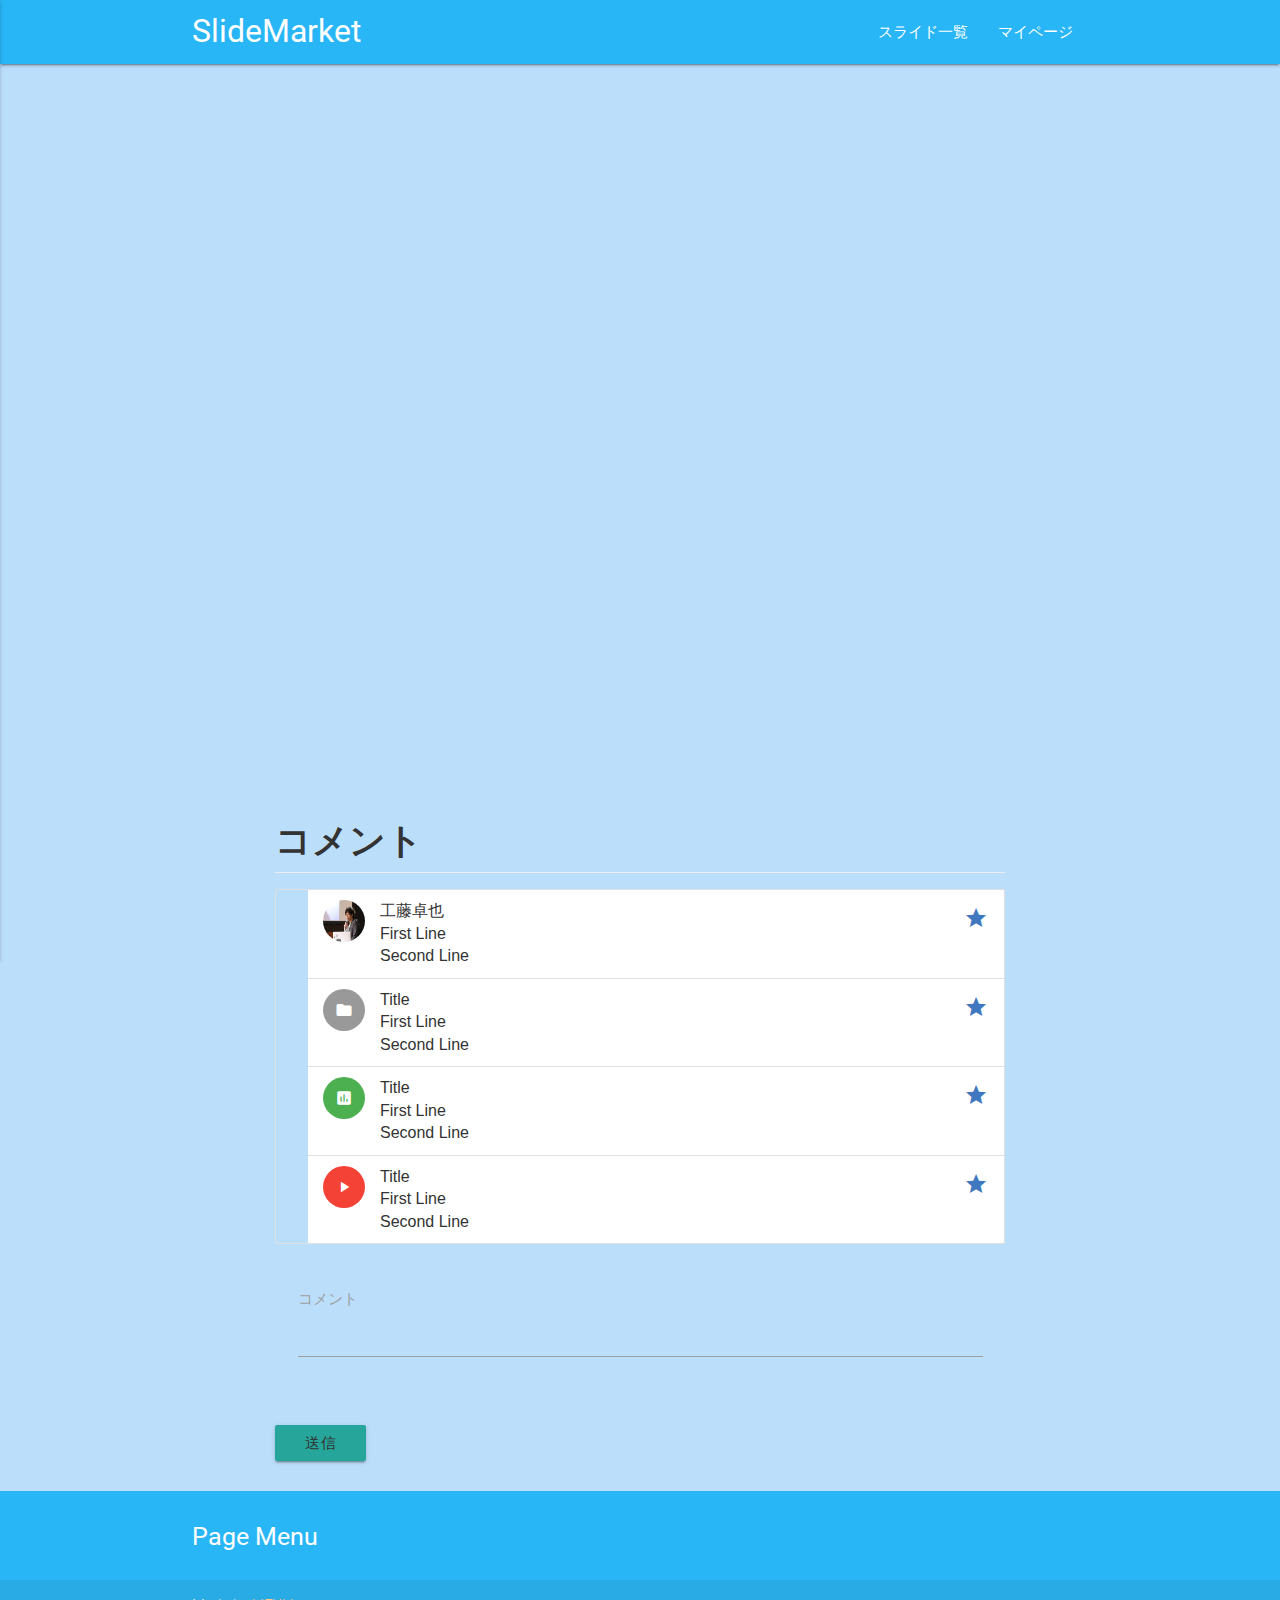
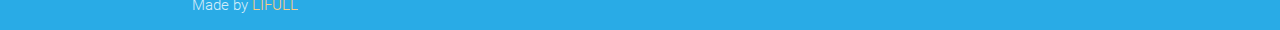
<file: slide/index.html>
<!DOCTYPE html>
<html lang="ja">
<head>
  <meta http-equiv="Content-Type" content="text/html; charset=UTF-8"/>
  <meta name="viewport" content="width=device-width, initial-scale=1, maximum-scale=1.0"/>
  <title>Starter Template - Materialize</title>

  <!-- CSS  -->
  <link href="https://fonts.googleapis.com/icon?family=Material+Icons" rel="stylesheet">
  <link href="css/materialize.css" type="text/css" rel="stylesheet" media="screen,projection"/>
  <link href="css/style.css" type="text/css" rel="stylesheet" media="screen,projection"/>
</head>
<body>
  <nav class="light-blue lighten-1" role="navigation">
    <div class="nav-wrapper container"><a id="logo-container" href="#" class="brand-logo">SlideMarket</a>
      <ul class="right hide-on-med-and-down">
        <li><a href="#">スライド一覧</a></li>
        <li><a href="#">マイページ</a></li>
      </ul>

      <ul id="nav-mobile" class="side-nav">
        <li><a href="#">Navbar Link</a></li>
      </ul>
      <a href="#" data-activates="nav-mobile" class="button-collapse"><i class="material-icons">menu</i></a>
    </div>
  </nav>

  <title>title</title>
    <noscript>
        <style>
            .main-content {
                display: none;
            }
        </style>
    </noscript>
    <link rel="stylesheet" href="../public/index.css"/>
</head>
<body>
    <br>
    <div class="main-content">
    <iframe id="main-slide"
            src="http://azu.github.io/slide-pdf.js/?slide=http://azu.github.io/slide/DOMQuery/sourcemap.pdf"
            scrolling="no"
            allowtransparency="true"
            width="100%"
            height="100%"
            style="border:0;">
    </iframe>
</div>


<article class="markdown-body"><h1 id="title">コメント</h1>
  <ul class="collection">
    <li class="collection-item avatar">
      <img src="images/kudo.jpg" alt="" class="circle">
      <span class="title">工藤卓也</span>
      <p>First Line <br>
         Second Line
      </p>
      <a href="#!" class="secondary-content"><i class="material-icons">grade</i></a>
    </li>
    <li class="collection-item avatar">
      <i class="material-icons circle">folder</i>
      <span class="title">Title</span>
      <p>First Line <br>
         Second Line
      </p>
      <a href="#!" class="secondary-content"><i class="material-icons">grade</i></a>
    </li>
    <li class="collection-item avatar">
      <i class="material-icons circle green">insert_chart</i>
      <span class="title">Title</span>
      <p>First Line <br>
         Second Line
      </p>
      <a href="#!" class="secondary-content"><i class="material-icons">grade</i></a>
    </li>
    <li class="collection-item avatar">
      <i class="material-icons circle red">play_arrow</i>
      <span class="title">Title</span>
      <p>First Line <br>
         Second Line
      </p>
      <a href="#!" class="secondary-content"><i class="material-icons">grade</i></a>
    </li>
  </ul>

  <div class="row">
    <form class="col s12">
      <div class="row">
        <div class="input-field col s12">
          <textarea id="textarea1" class="materialize-textarea"></textarea>
          <label for="textarea1">コメント</label>
        </div>
      </div>
    </form>
  </div>

<a class="waves-effect waves-light btn">送信</a>
</article>
<script async src="../public/index.js"></script>
</body>

  <footer class="page-footer light-blue lighten-1">
    <div class="container">
      <div class="row">
        <div class="col l6 s12">
          <h5 class="white-text">Page Menu</h5>
        </div>
      </div>
    </div>
    <div class="footer-copyright">
      <div class="container">
      Made by <a class="orange-text text-lighten-3" href="http://materializecss.com">LIFULL</a>
      </div>
    </div>
  </footer>


  <!--  Scripts-->
  <script src="https://code.jquery.com/jquery-2.1.1.min.js"></script>
  <script src="js/materialize.js"></script>
  <script src="js/init.js"></script>

  </body>
</html>
</file>
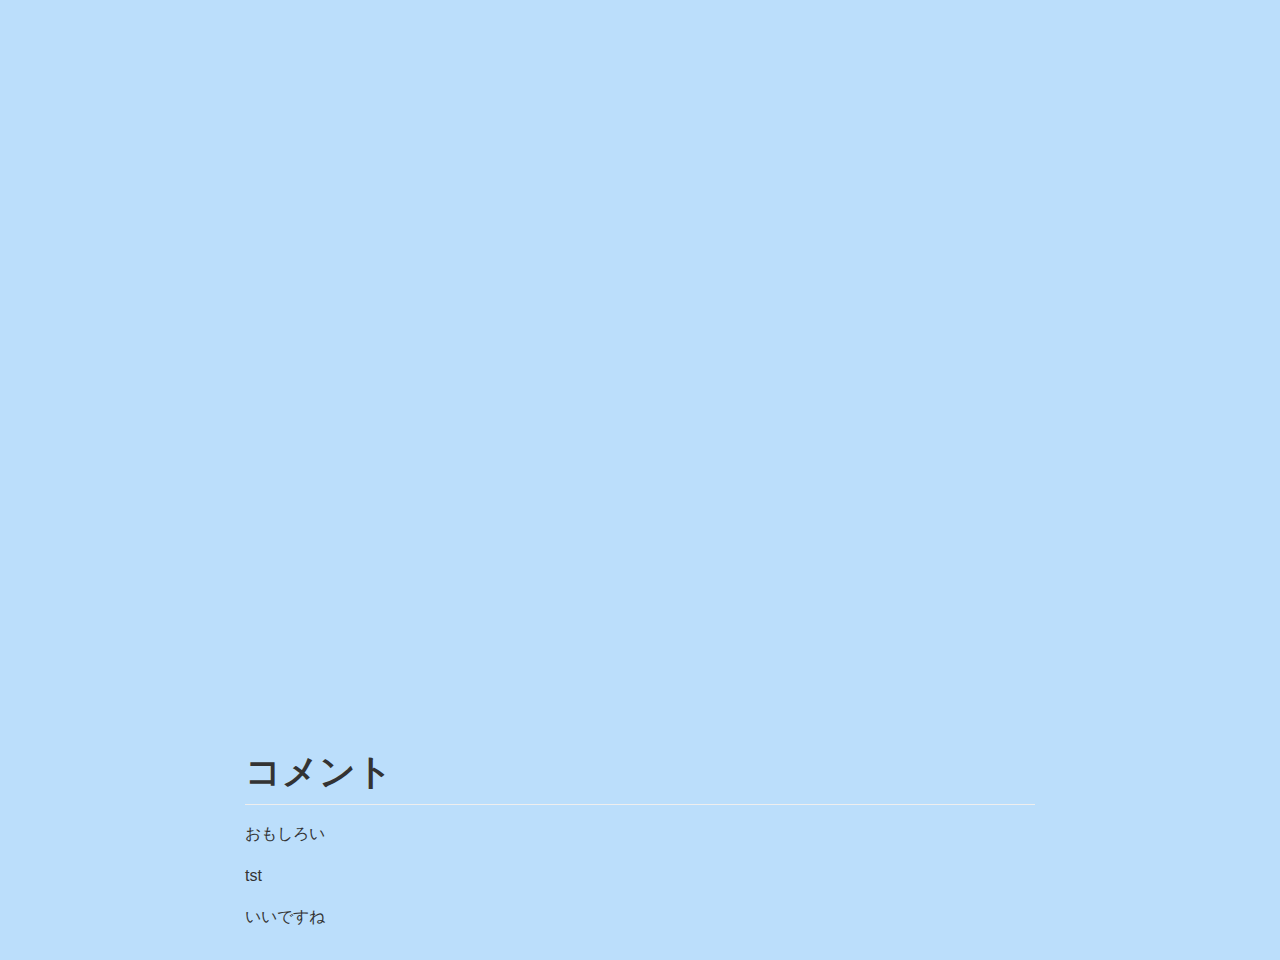
<file: slide/example.html>
<!DOCTYPE html>
<html>
<head lang="ja">
    <meta charset="UTF-8">
    <title>title</title>
    <noscript>
        <style>
            .main-content {
                display: none;
            }
        </style>
    </noscript>
    <link rel="stylesheet" href="../public/index.css"/>
</head>
<body>
    <br>
    <div class="main-content">
    <iframe id="main-slide"
            src="http://azu.github.io/slide-pdf.js/?slide=http://azu.github.io/slide/DOMQuery/sourcemap.pdf"
            scrolling="no"
            allowtransparency="true"
            width="100%"
            height="100%"
            style="border:0;">
    </iframe>
</div>


<article class="markdown-body"><h1 id="title">コメント</h1>
<p>おもしろい</p>
<p>tst</p>
<p>いいですね</p>

</article>
<script async src="../public/index.js"></script>
</body>
</html>
</file>
<file: public/index.css>
@font-face {
  font-family: octicons-anchor;
  src: url([data-uri]) format("woff"); }

body {

    background:#bbdefb;

}
  .markdown-body {
  -webkit-text-size-adjust: 100%;
  text-size-adjust: 100%;
  color: #333;
  font-family: "Helvetica Neue", Helvetica, "Segoe UI", Arial, freesans, sans-serif, "Apple Color Emoji", "Segoe UI Emoji", "Segoe UI Symbol";
  font-size: 16px;
  line-height: 1.6;
  word-wrap: break-word; }

.markdown-body a {
   }

.markdown-body a:active,
.markdown-body a:hover {
  outline: 0; }

.markdown-body strong {
  font-weight: bold; }

.markdown-body h1 {
  font-size: 2em;
  margin: 0.67em 0; }

.markdown-body img {
  border: 0; }

.markdown-body hr {
  box-sizing: content-box;
  height: 0; }

.markdown-body pre {
  overflow: auto; }

.markdown-body code,
.markdown-body kbd,
.markdown-body pre {
  font-family: monospace, monospace;
  font-size: 1em; }

.markdown-body input {
  color: inherit;
  font: inherit;
  margin: 0; }

.markdown-body html input[disabled] {
  cursor: default; }

.markdown-body input {
  line-height: normal; }

.markdown-body input[type="checkbox"] {
  box-sizing: border-box;
  padding: 0; }

.markdown-body table {
  border-collapse: collapse;
  border-spacing: 0; }

.markdown-body td,
.markdown-body th {
  padding: 0; }

.markdown-body * {
  box-sizing: border-box; }

.markdown-body input {
  font: 13px / 1.4 Helvetica, arial, nimbussansl, liberationsans, freesans, clean, sans-serif, "Apple Color Emoji", "Segoe UI Emoji", "Segoe UI Symbol"; }

.markdown-body a {
  color: #4078c0;
  text-decoration: none; }

.markdown-body a:hover,
.markdown-body a:active {
  text-decoration: underline; }

.markdown-body hr {
  height: 0;
  margin: 15px 0;
  overflow: hidden;
  background: transparent;
  border: 0;
  border-bottom: 1px solid #ddd; }

.markdown-body hr:before {
  display: table;
  content: ""; }

.markdown-body hr:after {
  display: table;
  clear: both;
  content: ""; }

.markdown-body h1,
.markdown-body h2,
.markdown-body h3,
.markdown-body h4,
.markdown-body h5,
.markdown-body h6 {
  margin-top: 15px;
  margin-bottom: 15px;
  line-height: 1.1; }

.markdown-body h1 {
  font-size: 30px; }

.markdown-body h2 {
  font-size: 21px; }

.markdown-body h3 {
  font-size: 16px; }

.markdown-body h4 {
  font-size: 14px; }

.markdown-body h5 {
  font-size: 12px; }

.markdown-body h6 {
  font-size: 11px; }

.markdown-body blockquote {
  margin: 0; }

.markdown-body ul,
.markdown-body ol {
  padding: 0;
  margin-top: 0;
  margin-bottom: 0; }

.markdown-body ol ol,
.markdown-body ul ol {
  list-style-type: lower-roman; }

.markdown-body ul ul ol,
.markdown-body ul ol ol,
.markdown-body ol ul ol,
.markdown-body ol ol ol {
  list-style-type: lower-alpha; }

.markdown-body dd {
  margin-left: 0; }

.markdown-body code {
  font-family: Consolas, "Liberation Mono", Menlo, Courier, monospace;
  font-size: 12px; }

.markdown-body pre {
  margin-top: 0;
  margin-bottom: 0;
  font: 12px Consolas, "Liberation Mono", Menlo, Courier, monospace; }

.markdown-body .select::-ms-expand {
  opacity: 0; }

.markdown-body .octicon {
  font: normal normal normal 16px/1 octicons-anchor;
  display: inline-block;
  text-decoration: none;
  text-rendering: auto;
  -webkit-font-smoothing: antialiased;
  -moz-osx-font-smoothing: grayscale;
  -webkit-user-select: none;
  -moz-user-select: none;
  -ms-user-select: none;
  user-select: none; }

.markdown-body .octicon-link:before {
  content: '\f05c'; }

.markdown-body > *:first-child {
  margin-top: 0 !important; }

.markdown-body > *:last-child {
  margin-bottom: 0 !important; }

.markdown-body a:not([href]) {
  color: inherit;
  text-decoration: none; }

.markdown-body .anchor {
  display: inline-block;
  padding-right: 2px;
  margin-left: -18px; }

.markdown-body .anchor:focus {
  outline: none; }

.markdown-body h1,
.markdown-body h2,
.markdown-body h3,
.markdown-body h4,
.markdown-body h5,
.markdown-body h6 {
  margin-top: 1em;
  margin-bottom: 16px;
  font-weight: bold;
  line-height: 1.4; }

.markdown-body h1 .octicon-link,
.markdown-body h2 .octicon-link,
.markdown-body h3 .octicon-link,
.markdown-body h4 .octicon-link,
.markdown-body h5 .octicon-link,
.markdown-body h6 .octicon-link {
  color: #000;
  vertical-align: middle;
  visibility: hidden; }

.markdown-body h1:hover .anchor,
.markdown-body h2:hover .anchor,
.markdown-body h3:hover .anchor,
.markdown-body h4:hover .anchor,
.markdown-body h5:hover .anchor,
.markdown-body h6:hover .anchor {
  text-decoration: none; }

.markdown-body h1:hover .anchor .octicon-link,
.markdown-body h2:hover .anchor .octicon-link,
.markdown-body h3:hover .anchor .octicon-link,
.markdown-body h4:hover .anchor .octicon-link,
.markdown-body h5:hover .anchor .octicon-link,
.markdown-body h6:hover .anchor .octicon-link {
  visibility: visible; }

.markdown-body h1 {
  padding-bottom: 0.3em;
  font-size: 2.25em;
  line-height: 1.2;
  border-bottom: 1px solid #eee; }

.markdown-body h1 .anchor {
  line-height: 1; }

.markdown-body h2 {
  padding-bottom: 0.3em;
  font-size: 1.75em;
  line-height: 1.225;
  border-bottom: 1px solid #eee; }

.markdown-body h2 .anchor {
  line-height: 1; }

.markdown-body h3 {
  font-size: 1.5em;
  line-height: 1.43; }

.markdown-body h3 .anchor {
  line-height: 1.2; }

.markdown-body h4 {
  font-size: 1.25em; }

.markdown-body h4 .anchor {
  line-height: 1.2; }

.markdown-body h5 {
  font-size: 1em; }

.markdown-body h5 .anchor {
  line-height: 1.1; }

.markdown-body h6 {
  font-size: 1em;
  color: #777; }

.markdown-body h6 .anchor {
  line-height: 1.1; }

.markdown-body p,
.markdown-body blockquote,
.markdown-body ul,
.markdown-body ol,
.markdown-body dl,
.markdown-body table,
.markdown-body pre {
  margin-top: 0;
  margin-bottom: 16px; }

.markdown-body hr {
  height: 4px;
  padding: 0;
  margin: 16px 0;
  background-color: #e7e7e7;
  border: 0 none; }

.markdown-body ul,
.markdown-body ol {
  padding-left: 2em; }

.markdown-body ul ul,
.markdown-body ul ol,
.markdown-body ol ol,
.markdown-body ol ul {
  margin-top: 0;
  margin-bottom: 0; }

.markdown-body li > p {
  margin-top: 16px; }

.markdown-body dl {
  padding: 0; }

.markdown-body dl dt {
  padding: 0;
  margin-top: 16px;
  font-size: 1em;
  font-style: italic;
  font-weight: bold; }

.markdown-body dl dd {
  padding: 0 16px;
  margin-bottom: 16px; }

.markdown-body blockquote {
  padding: 0 15px;
  color: #777;
  border-left: 4px solid #ddd; }

.markdown-body blockquote > :first-child {
  margin-top: 0; }

.markdown-body blockquote > :last-child {
  margin-bottom: 0; }

.markdown-body table {
  display: block;
  width: 100%;
  overflow: auto;
  word-break: normal;
  word-break: keep-all; }

.markdown-body table th {
  font-weight: bold; }

.markdown-body table th,
.markdown-body table td {
  padding: 6px 13px;
  border: 1px solid #ddd; }

.markdown-body table tr {
  background-color: #fff;
  border-top: 1px solid #ccc; }

.markdown-body table tr:nth-child(2n) {
  background-color: #f8f8f8; }

.markdown-body img {
  max-width: 100%;
  box-sizing: content-box;
  background-color: #fff; }

.markdown-body code {
  padding: 0;
  padding-top: 0.2em;
  padding-bottom: 0.2em;
  margin: 0;
  font-size: 85%;
  background-color: rgba(0, 0, 0, 0.04);
  border-radius: 3px; }

.markdown-body code:before,
.markdown-body code:after {
  letter-spacing: -0.2em;
  content: "\00a0"; }

.markdown-body pre > code {
  padding: 0;
  margin: 0;
  font-size: 100%;
  word-break: normal;
  white-space: pre;
  background: transparent;
  border: 0; }

.markdown-body .highlight {
  margin-bottom: 16px; }

.markdown-body .highlight pre,
.markdown-body pre {
  padding: 16px;
  overflow: auto;
  font-size: 85%;
  line-height: 1.45;
  background-color: #f7f7f7;
  border-radius: 3px; }

.markdown-body .highlight pre {
  margin-bottom: 0;
  word-break: normal; }

.markdown-body pre {
  word-wrap: normal; }

.markdown-body pre code {
  display: inline;
  max-width: initial;
  padding: 0;
  margin: 0;
  overflow: initial;
  line-height: inherit;
  word-wrap: normal;
  background-color: transparent;
  border: 0; }

.markdown-body pre code:before,
.markdown-body pre code:after {
  content: normal; }

.markdown-body kbd {
  display: inline-block;
  padding: 3px 5px;
  font-size: 11px;
  line-height: 10px;
  color: #555;
  vertical-align: middle;
  background-color: #fcfcfc;
  border: solid 1px #ccc;
  border-bottom-color: #bbb;
  border-radius: 3px;
  box-shadow: inset 0 -1px 0 #bbb; }

.markdown-body .pl-c {
  color: #969896; }

.markdown-body .pl-c1,
.markdown-body .pl-s .pl-v {
  color: #0086b3; }

.markdown-body .pl-e,
.markdown-body .pl-en {
  color: #795da3; }

.markdown-body .pl-s .pl-s1,
.markdown-body .pl-smi {
  color: #333; }

.markdown-body .pl-ent {
  color: #63a35c; }

.markdown-body .pl-k {
  color: #a71d5d; }

.markdown-body .pl-pds,
.markdown-body .pl-s,
.markdown-body .pl-s .pl-pse .pl-s1,
.markdown-body .pl-sr,
.markdown-body .pl-sr .pl-cce,
.markdown-body .pl-sr .pl-sra,
.markdown-body .pl-sr .pl-sre {
  color: #183691; }

.markdown-body .pl-v {
  color: #ed6a43; }

.markdown-body .pl-id {
  color: #b52a1d; }

.markdown-body .pl-ii {
  background-color: #b52a1d;
  color: #f8f8f8; }

.markdown-body .pl-sr .pl-cce {
  color: #63a35c;
  font-weight: bold; }

.markdown-body .pl-ml {
  color: #693a17; }

.markdown-body .pl-mh,
.markdown-body .pl-mh .pl-en,
.markdown-body .pl-ms {
  color: #1d3e81;
  font-weight: bold; }

.markdown-body .pl-mq {
  color: #008080; }

.markdown-body .pl-mi {
  color: #333;
  font-style: italic; }

.markdown-body .pl-mb {
  color: #333;
  font-weight: bold; }

.markdown-body .pl-md {
  background-color: #ffecec;
  color: #bd2c00; }

.markdown-body .pl-mi1 {
  background-color: #eaffea;
  color: #55a532; }

.markdown-body .pl-mdr {
  color: #795da3;
  font-weight: bold; }

.markdown-body .pl-mo {
  color: #1d3e81; }

.markdown-body kbd {
  display: inline-block;
  padding: 3px 5px;
  font: 11px Consolas, "Liberation Mono", Menlo, Courier, monospace;
  line-height: 10px;
  color: #555;
  vertical-align: middle;
  background-color: #fcfcfc;
  border: solid 1px #ccc;
  border-bottom-color: #bbb;
  border-radius: 3px;
  box-shadow: inset 0 -1px 0 #bbb; }

.markdown-body:before {
  display: table;
  content: ""; }

.markdown-body:after {
  display: table;
  clear: both;
  content: ""; }

.markdown-body .task-list-item {
  list-style-type: none; }

.markdown-body .task-list-item + .task-list-item {
  margin-top: 3px; }

.markdown-body .task-list-item input {
  margin: 0 0.35em 0.25em -1.6em;
  vertical-align: middle; }

.markdown-body :checked + .radio-label {
  z-index: 1;
  position: relative;
  border-color: #4078c0; }

.markdown-body h1 img, .markdown-body h2 img, .markdown-body h3 img, .markdown-body h4 img, .markdown-body h5 img, .markdown-body h6 img,
.markdown-body li img {
  height: 1em;
  vertical-align: text-bottom; }

html, body, .main-content {
  height: 100%;
  margin: 0 auto;
  padding: 0; }

.main-content .svg-icon {
  width: 1em;
  height: 1em;
  vertical-align: text-bottom; }

#main-slide {
  margin: 0 auto;
  display: block;

  width: 70%;
 }
  


.slide-controller {
  width: 70%;
  height: 70%;
  margin: 0 auto;
  display: block;
  text-align: right; }
  .slide-controller a, .slide-controller p, .slide-controller button {
    vertical-align: text-bottom; }

.slide-state-normal, .main-content {
  width: 95%;
  height: 78%; }

.slide-state-fullscreen {
  width: 100%;
  height: 100%; }

.markdown-body {
  min-width: 200px;
  max-width: 790px;
  margin: 0 auto;
  padding: 30px; }

.markdown-body img {
  max-width: 100%; }

.fullscreen-button {
  font-size: 1.1em; }

.slide-date-modified, .slide-date-published {
  float: left;
  padding-right: 0.2em; }

.slide-controller {
  clear: both; }

#main-slide {
  width: 70%;
  height 40%;

 }

.slide-state-fullscreen #main-slide {
  width: 100%; }

/*# sourceMappingURL=index.css.map */
</file>
<file: slide/css/style.css>
/* Custom Stylesheet */
/**
 * Use this file to override Materialize files so you can update
 * the core Materialize files in the future
 *
 * Made By MaterializeCSS.com
 */

.icon-block {
  padding: 0 15px;
}
.icon-block .material-icons {
	font-size: inherit;
}
</file>
